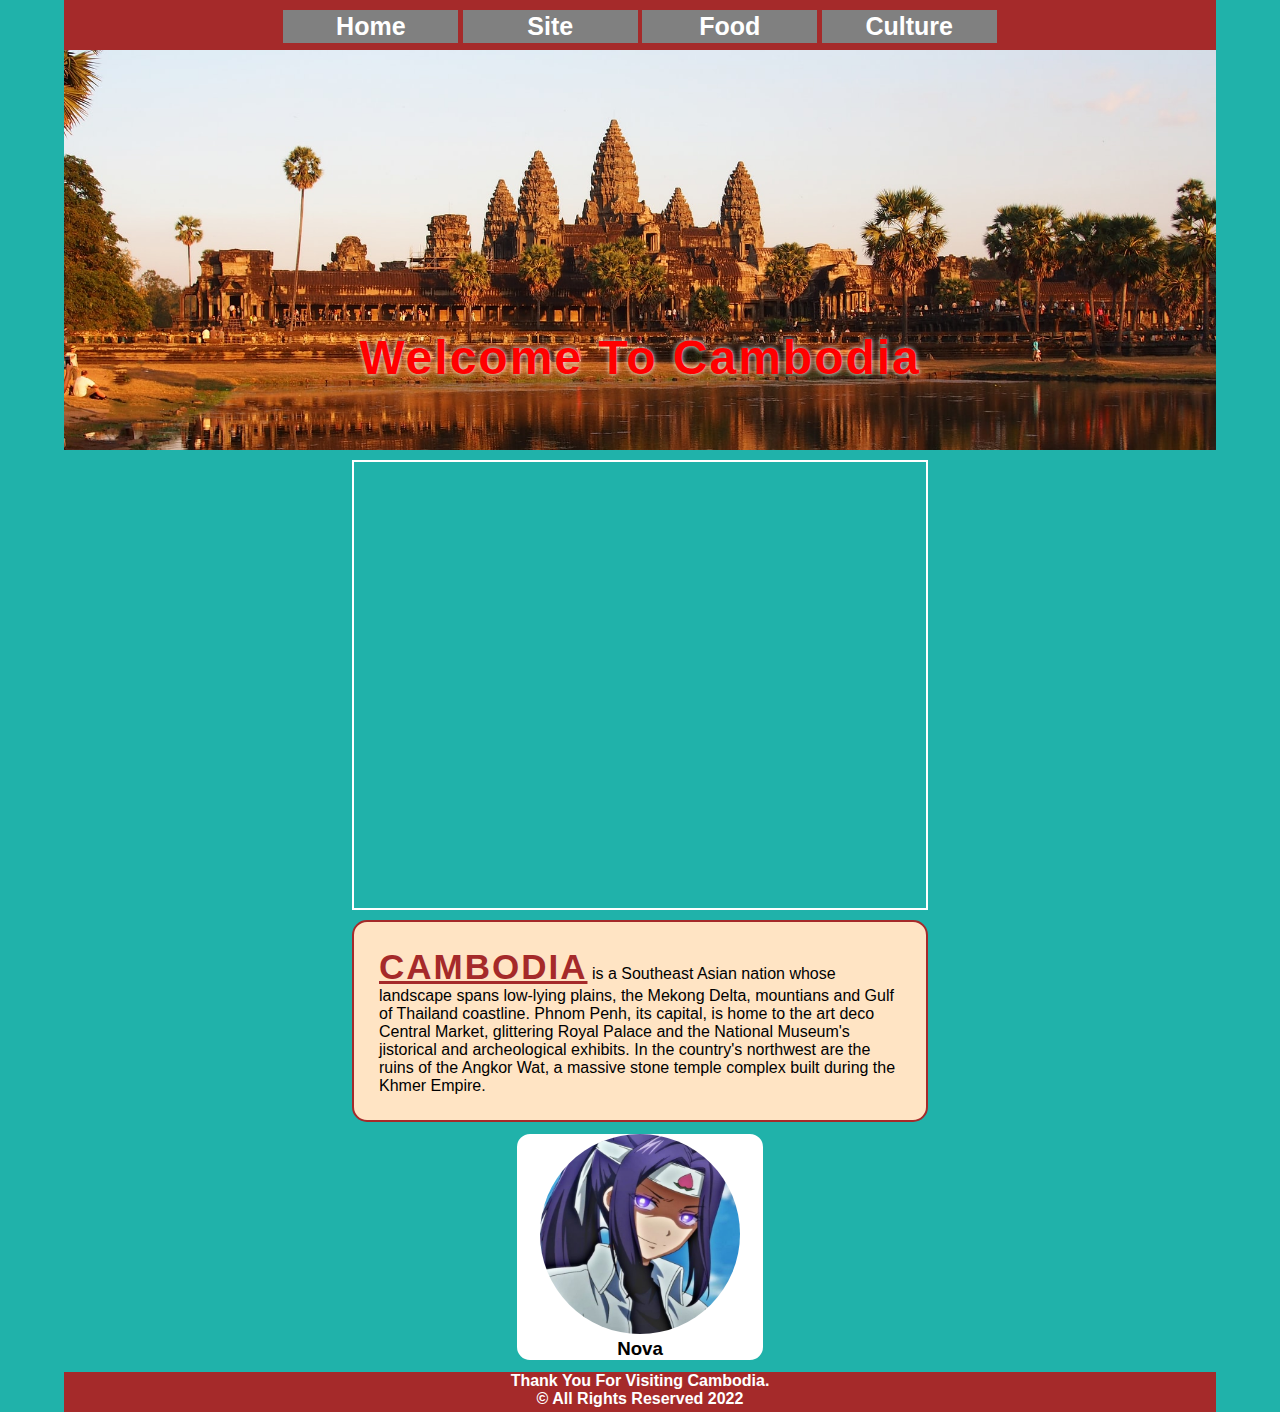
<file: index.html>
<!DOCTYPE html>
<html lang="en">
<head>
    <meta charset="UTF-8">
    <meta http-equiv="X-UA-Compatible" content="IE=edge">
    <meta name="viewport" content="width=device-width, initial-scale=1.0">
    <title>Tourist Site</title>
    <link rel="stylesheet" href="style.css">
</head>
<body>
    <!-- Navi -->
    <div class="navi">
        <ul>
            <li><a href="index.html">Home</a></li>
            <li><a href="site.html">Site</a></li>
            <li><a href="food.html">Food</a></li>
            <li><a href="culture.html">Culture</a></li>
        </ul>
    </div>

    <!-- banner -->
    <div class="banner">
        <h1>Welcome To Cambodia</h1>
    </div>

    <!-- media -->
    <div class="media">
        <iframe width="720" height="315" src="https://www.youtube.com/embed/FSlj7_Fi8Us" title="YouTube video player" frameborder="0" allow="accelerometer; autoplay; clipboard-write; encrypted-media; gyroscope; picture-in-picture" allowfullscreen></iframe>
    </div>

    <!-- about -->
    <div class="about">
        <span class="cambodia">CAMBODIA</span> is a Southeast Asian nation whose landscape spans low-lying plains, the Mekong Delta, mountians and Gulf of Thailand coastline. Phnom Penh, its capital, is home to the art deco Central Market, glittering Royal Palace and the National Museum's jistorical and archeological exhibits. In the country's northwest are the ruins of the Angkor Wat, a massive stone temple complex built during the Khmer Empire.</p>
    </div>

    <!-- about me -->
    <div class="about_me">
        <img src="images/3fe2c7e5b01d00788c36b9f51fe999ba.jpg" alt="">
        <h3>Nova</h3>
    </div>

    <!-- footer -->
    <div class="footer">
        <p>Thank You For Visiting Cambodia.</p>
        <p>&copy; All Rights Reserved 2022</p>
    </div>
</body>
</html>
</file>
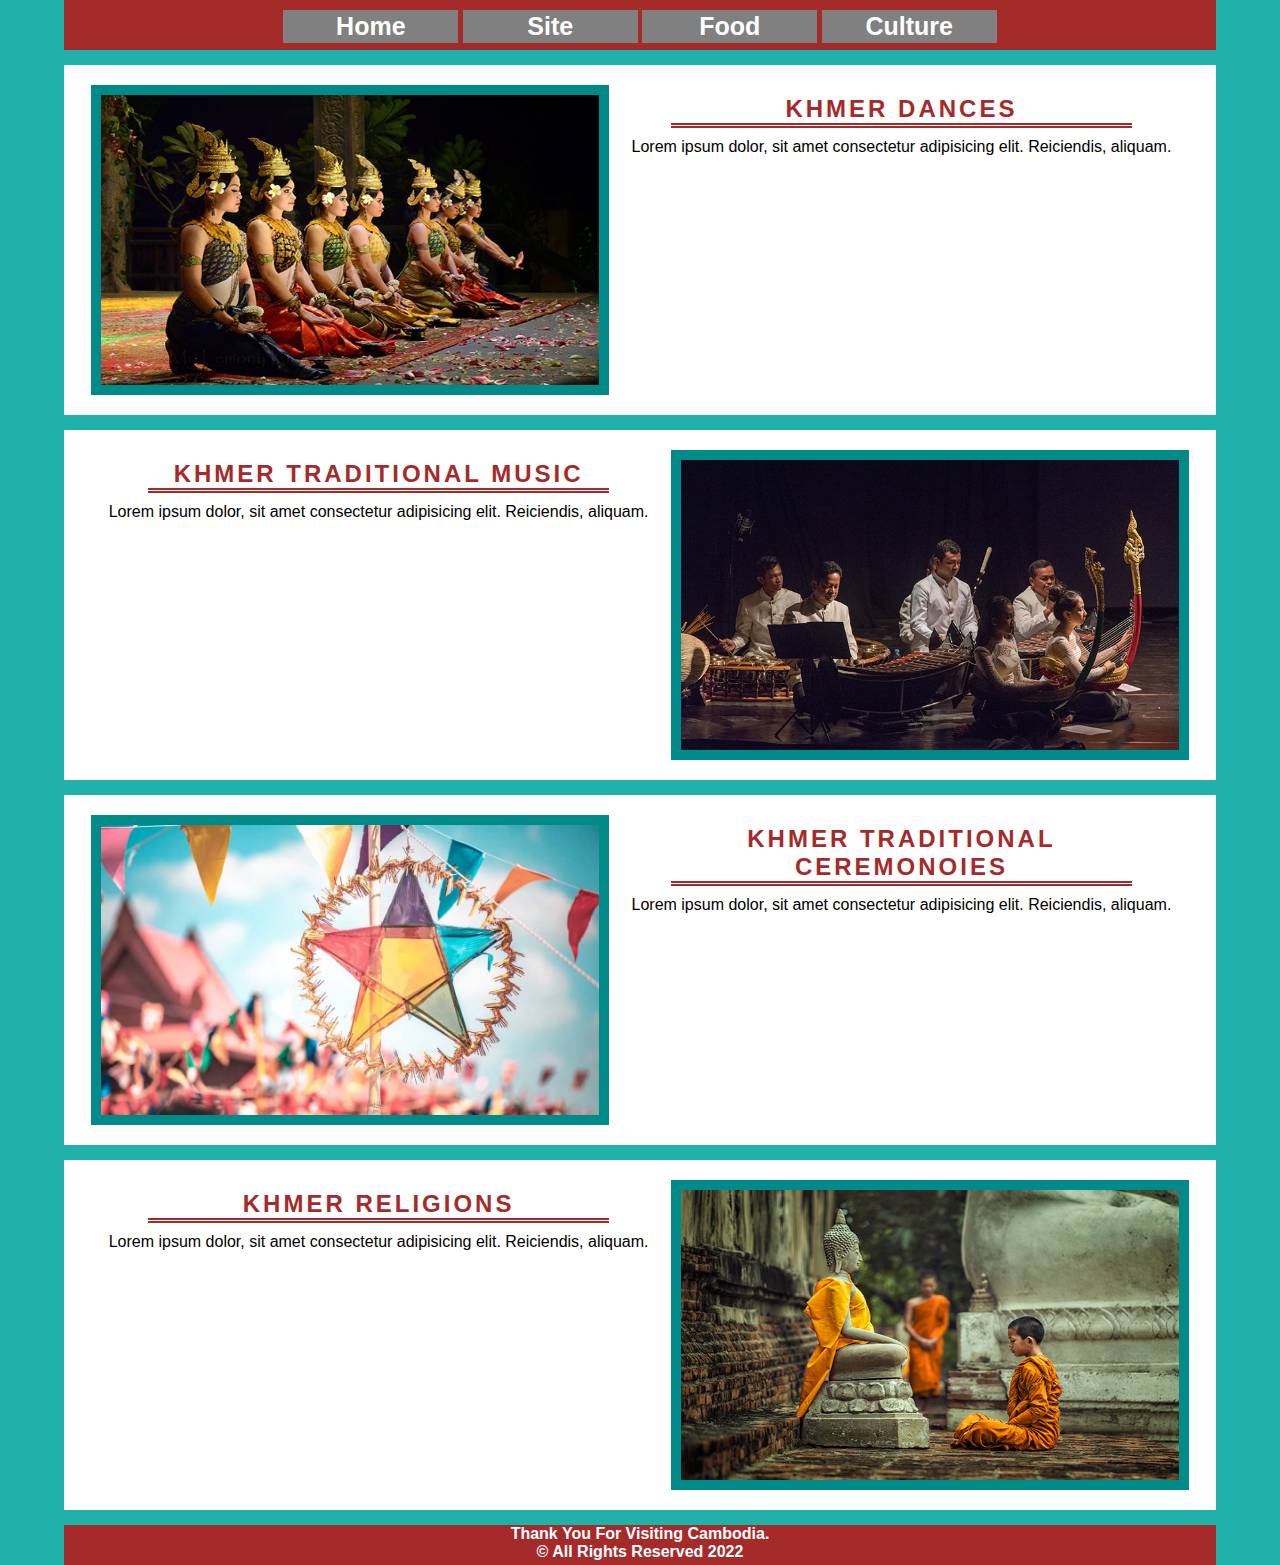
<file: culture.html>
<!DOCTYPE html>
<html lang="en">
<head>
    <meta charset="UTF-8">
    <meta http-equiv="X-UA-Compatible" content="IE=edge">
    <meta name="viewport" content="width=device-width, initial-scale=1.0">
    <title>Food</title>
    <link rel="stylesheet" href="style.css">
</head>
<body>
    <!-- Navi -->
    <div class="navi">
        <ul>
            <li><a href="index.html">Home</a></li>
            <li><a href="site.html">Site</a></li>
            <li><a href="food.html">Food</a></li>
            <li><a href="culture.html">Culture</a></li>
        </ul>
    </div>

    <div class="cult">
        <div class="cultimg">
            <img src="images/khmerdance.jpeg" alt="">
        </div>
        <div class="culttext">
            <h2 class="sec-heading">KHMER DANCES</h2>
            <p>Lorem ipsum dolor, sit amet consectetur adipisicing elit. Reiciendis, aliquam.</p>
        </div>
    </div>
    <div class="cult">
        <div class="culttext">
            <h2 class="sec-heading">KHMER TRADITIONAL MUSIC</h2>
            <p>Lorem ipsum dolor, sit amet consectetur adipisicing elit. Reiciendis, aliquam.</p>
        </div>
        <div class="cultimg">
            <img src="images/khmermusic.jpeg" alt="">
        </div>
    </div>
    <div class="cult">
        <div class="cultimg">
            <img src="images/khmerceremony.webp" alt="">
        </div>
        <div class="culttext">
            <h2 class="sec-heading">KHMER TRADITIONAL CEREMONOIES</h2>
            <p>Lorem ipsum dolor, sit amet consectetur adipisicing elit. Reiciendis, aliquam.</p>
        </div>
    </div>
    <div class="cult">
        <div class="culttext">
            <h2 class="sec-heading">KHMER RELIGIONS</h2>
            <p>Lorem ipsum dolor, sit amet consectetur adipisicing elit. Reiciendis, aliquam.</p>
        </div>
        <div class="cultimg">
            <img src="images/khmerreligion.jpeg" alt="">
        </div>
    </div>

    <!-- footer -->
    <div class="footer">
        <p>Thank You For Visiting Cambodia.</p>
        <p>&copy; All Rights Reserved 2022</p>
    </div>
</body>
</html>
</file>
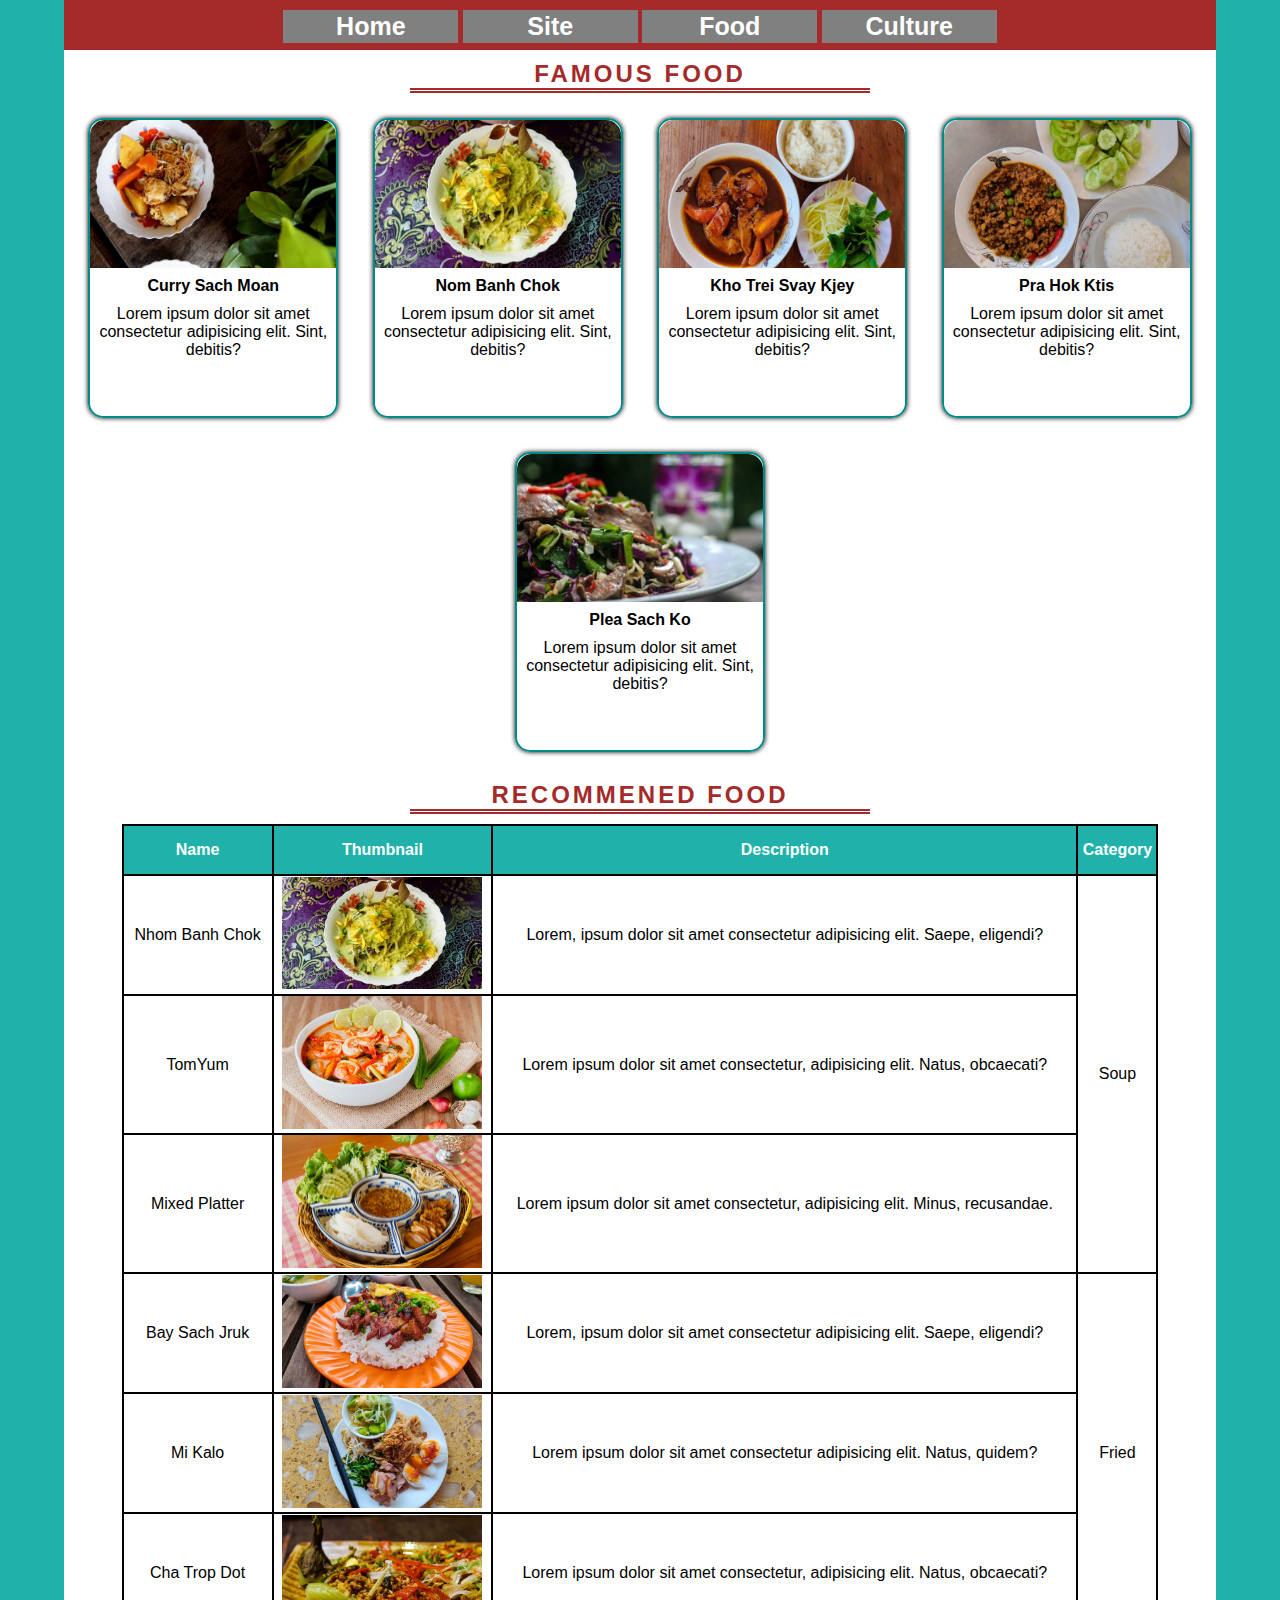
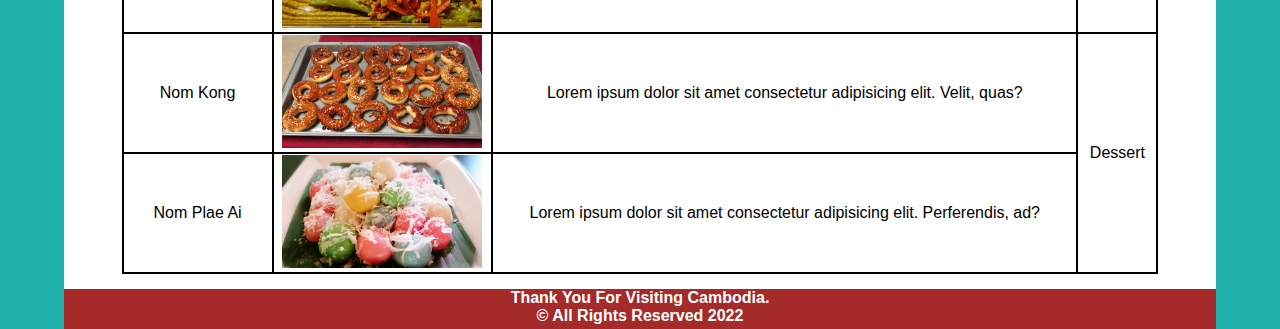
<file: food.html>
<!DOCTYPE html>
<html lang="en">
<head>
    <meta charset="UTF-8">
    <meta http-equiv="X-UA-Compatible" content="IE=edge">
    <meta name="viewport" content="width=device-width, initial-scale=1.0">
    <title>Food</title>
    <link rel="stylesheet" href="style.css">
</head>
<body>
    <!-- Navi -->
    <div class="navi">
        <ul>
            <li><a href="index.html">Home</a></li>
            <li><a href="site.html">Site</a></li>
            <li><a href="food.html">Food</a></li>
            <li><a href="culture.html">Culture</a></li>
        </ul>
    </div>

    <div class="main">
        <div class="pop-food">
            <h2 class="sec-heading">FAMOUS FOOD</h2>
            <div class="food">
                <img src="images/currysachman.jpg" alt="">
                <h4>Curry Sach Moan</h4>
                <p>Lorem ipsum dolor sit amet consectetur adipisicing elit. Sint, debitis?</p>
            </div>
            <div class="food">
                <img src="images/nombanhchok.jpg" alt="">
                <h4>Nom Banh Chok</h4>
                <p>Lorem ipsum dolor sit amet consectetur adipisicing elit. Sint, debitis?</p>
            </div>
            <div class="food">
                <img src="images/khotreisvaykjey.jpg" alt="">
                <h4>Kho Trei Svay Kjey</h4>
                <p>Lorem ipsum dolor sit amet consectetur adipisicing elit. Sint, debitis?</p>
            </div>
            <div class="food">
                <img src="images/prahokktis.jpg" alt="">
                <h4>Pra Hok Ktis</h4>
                <p>Lorem ipsum dolor sit amet consectetur adipisicing elit. Sint, debitis?</p>
            </div>
            <div class="food">
                <img src="images/pleasachko.jpg" alt="">
                <h4>Plea Sach Ko</h4>
                <p>Lorem ipsum dolor sit amet consectetur adipisicing elit. Sint, debitis?</p>
            </div>
        </div>
        <div class="rec-food">
            <h2 class="sec-heading">RECOMMENED FOOD</h2>
            <table>
                <tr>
                    <th class="col1">Name</th>
                    <th>Thumbnail</th>
                    <th>Description</th>
                    <th class="col2">Category</th>
                </tr>
                <tr>
                    <td>Nhom Banh Chok</td>
                    <td><img src="images/nombanhchok.jpg" alt=""></td>
                    <td>Lorem, ipsum dolor sit amet consectetur adipisicing elit. Saepe, eligendi?</td>
                    <td rowspan="3">Soup</td>
                </tr>
                <tr>
                    <td>TomYum</td>
                    <td><img src="images/tomyum.jpg" alt=""></td>
                    <td>Lorem ipsum dolor sit amet consectetur, adipisicing elit. Natus, obcaecati?</td>
                </tr>
                <tr>
                    <td>Mixed Platter</td>
                    <td><img src="images/khmerfood1.jpeg" alt=""></td>
                    <td>Lorem ipsum dolor sit amet consectetur, adipisicing elit. Minus, recusandae.</td>
                </tr>
                <tr>
                    <td>Bay Sach Jruk</td>
                    <td><img src="images/baysachjruk.jpg" alt=""></td>
                    <td>Lorem, ipsum dolor sit amet consectetur adipisicing elit. Saepe, eligendi?</td>
                    <td rowspan="3">Fried</td>
                </tr>
                <tr>
                    <td>Mi Kalo</td>
                    <td><img src="images/mikalo.jpg" alt=""></td>
                    <td>Lorem ipsum dolor sit amet consectetur adipisicing elit. Natus, quidem?</td>
                </tr>
                <tr>
                    <td>Cha Trop Dot</td>
                    <td><img src="images/chhatropdott.jpg" alt=""></td>
                    <td>Lorem ipsum dolor sit amet consectetur, adipisicing elit. Natus, obcaecati?</td>
                </tr>
                <tr>
                    <td>Nom Kong</td>
                    <td><img src="images/nomkong.jpg" alt=""></td>
                    <td>Lorem ipsum dolor sit amet consectetur adipisicing elit. Velit, quas?</td>
                    <td rowspan="2">Dessert</td>
                </tr>
                <tr>
                    <td>Nom Plae Ai</td>
                    <td><img src="images/plae ai.jpg" alt=""></td>
                    <td>Lorem ipsum dolor sit amet consectetur adipisicing elit. Perferendis, ad?</td>
                </tr>
            </table>
        </div>
    </div>
    
    <!-- footer -->
    <div class="footer">
        <p>Thank You For Visiting Cambodia.</p>
        <p>&copy; All Rights Reserved 2022</p>
    </div>
</body>
</html>
</file>
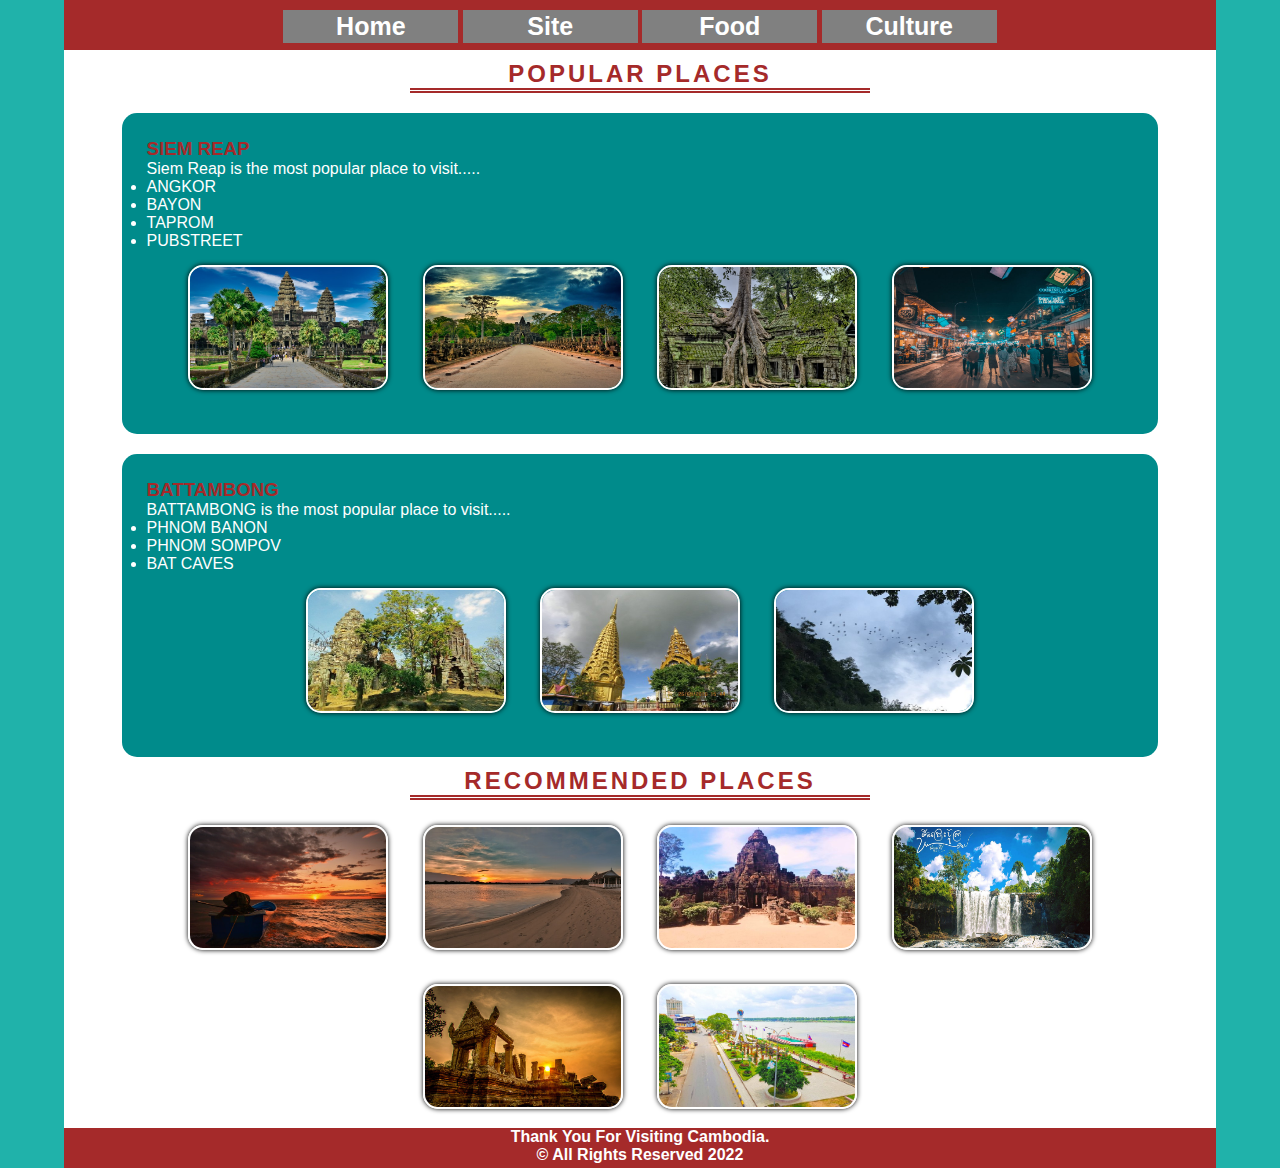
<file: site.html>
<!DOCTYPE html>
<html lang="en">
<head>
    <meta charset="UTF-8">
    <meta http-equiv="X-UA-Compatible" content="IE=edge">
    <meta name="viewport" content="width=device-width, initial-scale=1.0">
    <title>Site</title>
    <link rel="stylesheet" href="style.css">
</head>
<body>
    <!-- Navi -->
    <div class="navi">
        <ul>
            <li><a href="index.html">Home</a></li>
            <li><a href="site.html">Site</a></li>
            <li><a href="food.html">Food</a></li>
            <li><a href="culture.html">Culture</a></li>
        </ul>
    </div>

    <div class="main">
        <div class="popular">
            <h2 class="sec-heading">POPULAR PLACES</h2>
            <div class="provinces">
                <h3>SIEM REAP</h3>
                <p>Siem Reap is the most popular place to visit.....</p>
                <ul>
                    <li>ANGKOR</li>
                    <li>BAYON</li>
                    <li>TAPROM</li>
                    <li>PUBSTREET</li>
                </ul>
                <div class="pics">
                    <img src="images/angkor.jpg" alt="">
                    <img src="images/bayon.jpg" alt="">
                    <img src="images/taprom.jpg" alt="">
                    <img src="images/pubstreet.jpg" alt="">
                </div>
            </div>
        </div>
        <div class="provinces">
            <h3>BATTAMBONG</h3>
            <p>BATTAMBONG is the most popular place to visit.....</p>
            <ul>
                <li>PHNOM BANON</li>
                <li>PHNOM SOMPOV</li>
                <li>BAT CAVES</li>
            </ul>
             <div class="pics">
                 <img src="images/watbanan.jpeg" alt="">
                 <img src="images/phnomsompov.jpeg" alt="">
                 <img src="images/batcave.jpeg" alt="">
            </div>
        </div>
        <div class="recommend">
            <h2 class="sec-heading">RECOMMENDED PLACES</h2>
            <div class="pics">
                <img src="images/kohkong.jpg" alt="">
                <img src="images/kompot.jpg" alt="">
                <img src="images/takeo.jpeg" alt="">
                <img src="images/modolkiri.jpeg" alt="">
                <img src="images/preahvihear.jpeg" alt="">
                <img src="images/kampongcham.jpeg" alt="">
           </div>
        </div>
    </div>

    <!-- footer -->
    <div class="footer">
        <p>Thank You For Visiting Cambodia.</p>
        <p>&copy; All Rights Reserved 2022</p>
    </div>
</body>
</html>
</file>
<file: style.css>
* {
    margin: 0;
    padding: 0;
    box-sizing: border-box;
}

body {
    font-family: 'Trebuchet MS', 'Lucida Sans Unicode', 'Lucida Grande', 'Lucida Sans', Arial, sans-serif;
    background-color: lightseagreen;
    width: 90%;
    margin: 0 auto;
}

.navi {
    text-align: center;
    height: 50px;
    background-color: brown;
    text-decoration: none;
}

.navi ul li {
    border: 2px solid grey;
    background-color: gray;
    display: inline-block;
    width: 175px;
    margin-top: 10px;
}

.navi ul li a {
    text-decoration: none;
    color: white;
    font-size: 25px;
    font-weight: bold;
}

.navi ul li a:hover {
    color: black;
}

.banner {
    background-image: url(images/banner.jpg);
    background-position: top center;
    background-size: cover;
    height: 400px;
}

.banner h1 {
    text-align: center;
    color: red;
    font-weight: bold;

    font-size: 48px;
    letter-spacing: 2px;
    text-shadow: 0px 0px 5px white;
    padding-top: 280px;
}


iframe {
    display: block;
    border: 2px solid white;
    width: 50%;
    height: 450px;
    margin: 10px auto;
}

.about {
    border: 2px solid brown;
    border-radius: 15px;
    width: 50%;
    margin: 10px auto;
    background-color: bisque;
    padding: 25px;
}

.cambodia {
    color: brown;
    font-size: 35px;
    letter-spacing: 2px;
    text-decoration: underline;
    font-weight: bold;
}

.about_me {
    width: 250px;
    margin: 10px auto;
    text-align: center;
    background-color: white;
    border: 2px solid lightseagreen;
    border-radius: 15px;
}

.about_me img {
    width: 200px;
    height: 200px;
    border-radius: 50%;
}

.footer {
    height: 40px;
    color: white;
    background-color: brown;
    text-decoration: none;
    font-weight: bold;
    text-align: center;
}

.main {
    margin: 0 auto;
    background-color: white;
}

.sec-heading {
    color: brown;
    letter-spacing: 3px;
    text-align: center;
    font-weight: bold;
    border-bottom: 5px double brown;
    padding-top: 10px;
    width: 40%;
    margin: 0 auto;
    margin-bottom: 10px;
}

.provinces {
    background-color: darkcyan;
    color: white;
    padding: 25px;
    border-radius: 15px;
    width: 90%;
    margin: 0 auto;
    margin-top: 20px;
}

.provinces h3 {
    color: brown;
}

.pics {
    text-align: center;
}

.pics img{
    width: 200px;
    height: 125px;
    margin: 15px;
    border: 2px solid white;
    border-radius: 15px;
    box-shadow: 0px 0px 5px black;
    display: inline-block;
    overflow: hidden;
}

.pop-food {
    text-align: center;
}

.food img{
    width: 100%;
    height: 50%;
    border-radius: 15px 15px 0px 0px;
}

.food {
    width: 250px;
    height: 300px;
    margin: 15px;
    overflow: hidden;
    display: inline-block;
    border: 2px solid darkcyan;
    border-radius: 15px;
    box-shadow: 0px 0px 5px black;
}

.food h4 {
    padding: 5px;
    font-weight: bold;
}

.food p {
    padding: 5px;
}

.rec-food {
    padding-bottom: 15px;
}

table {
    width: 90%;
    margin: 0 auto;
    text-align: center;
    border-collapse: collapse;
}

th {
    color: white;
    font-weight: bold;
    height: 50px;
    background-color: lightseagreen;
}

.col1 {
    width: 150px;
}

.col2 {
    width: 80px;
}

th, td {
    border: 2px solid black;
}

td img {
    text-align: center;
    width: 200px;
}

table tr td{
    height: 120px;
}

.cult {
    width: 100%;
    height: 350px;
    text-align: center;
    background-color: white;
    padding: 20px 0;
    margin: 0 auto;
    margin-top: 15px;
    margin-bottom: 15px;
}

.cultimg {
    width: 45%;
    height: 100%;
    display: inline-block;
    overflow: hidden;
}

.cultimg img {
    width: 100%;
    height: 100%;
    overflow: hidden;
    border: 10px solid darkcyan;
}

.culttext {
    width: 50%;
    height: 100%;
    display: inline-block;
    overflow: hidden;
}

.culttext h2 {
    width: 80%;
}
</file>
